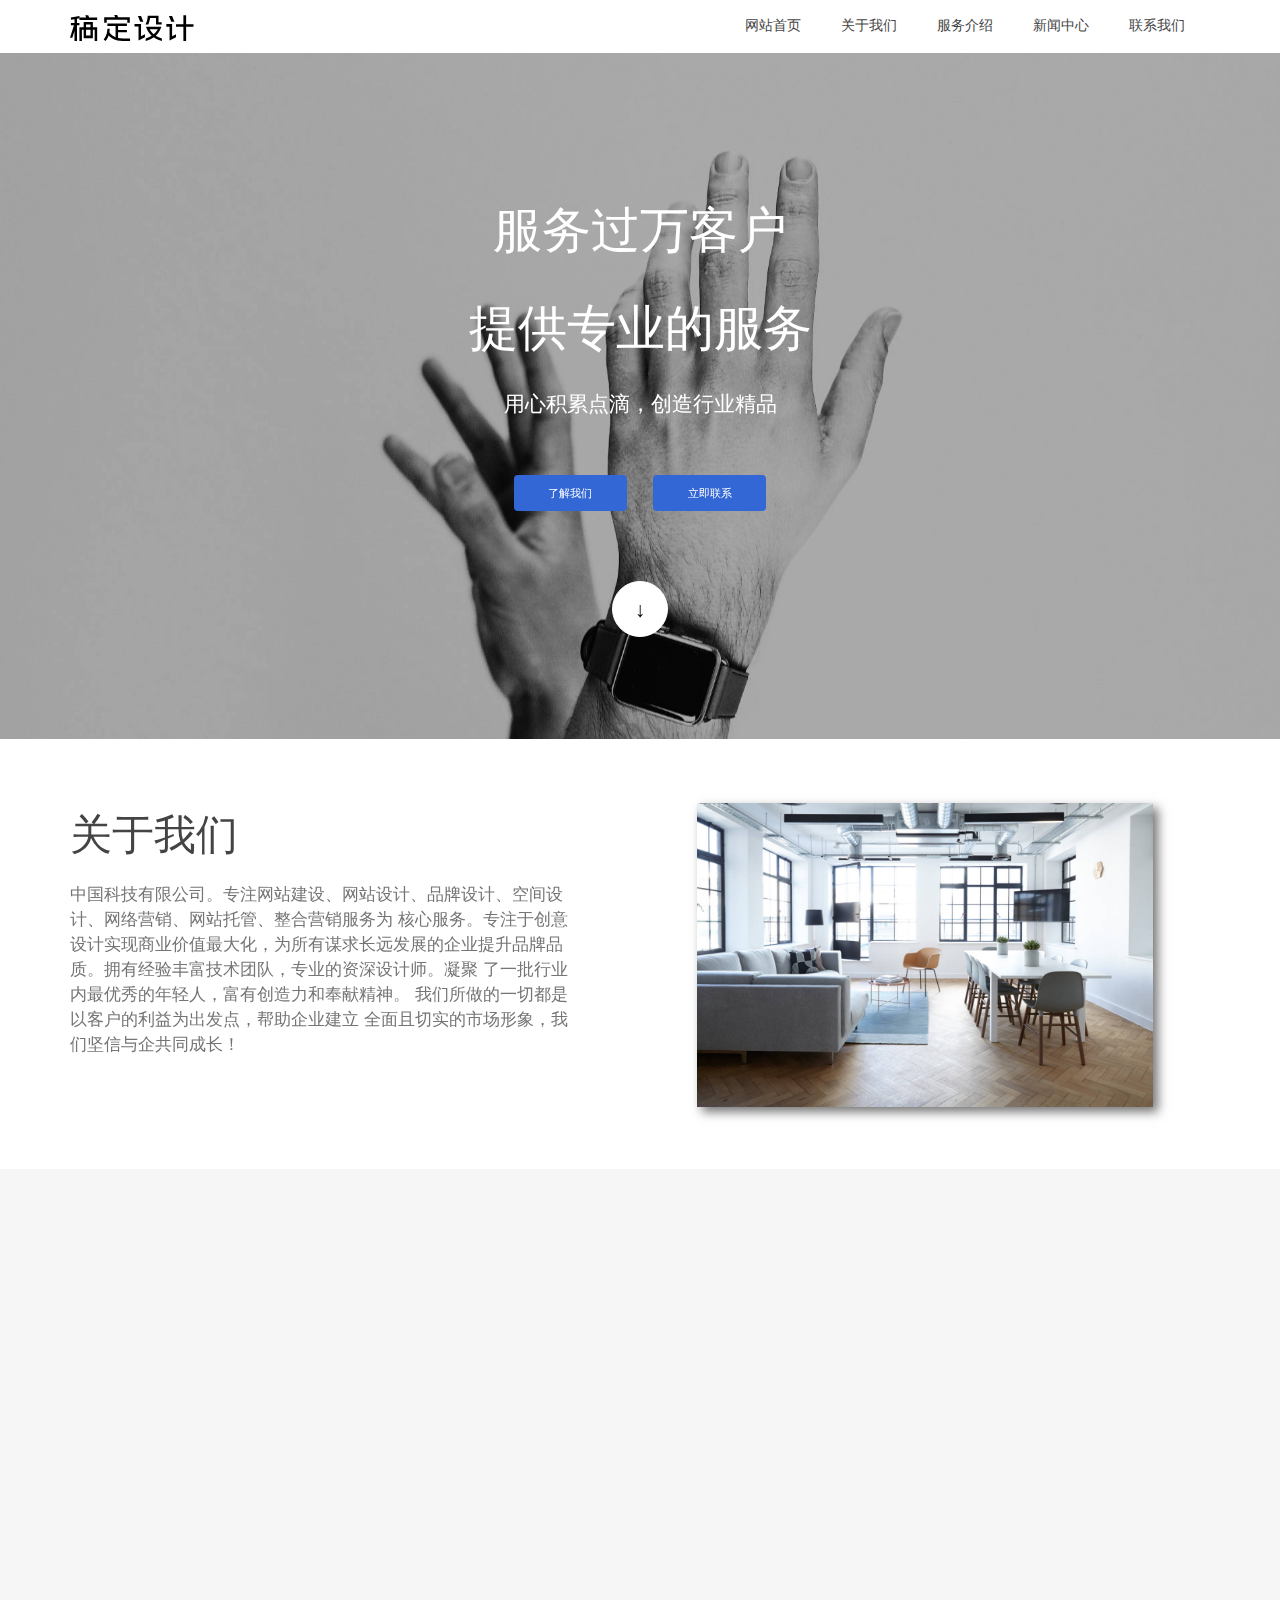
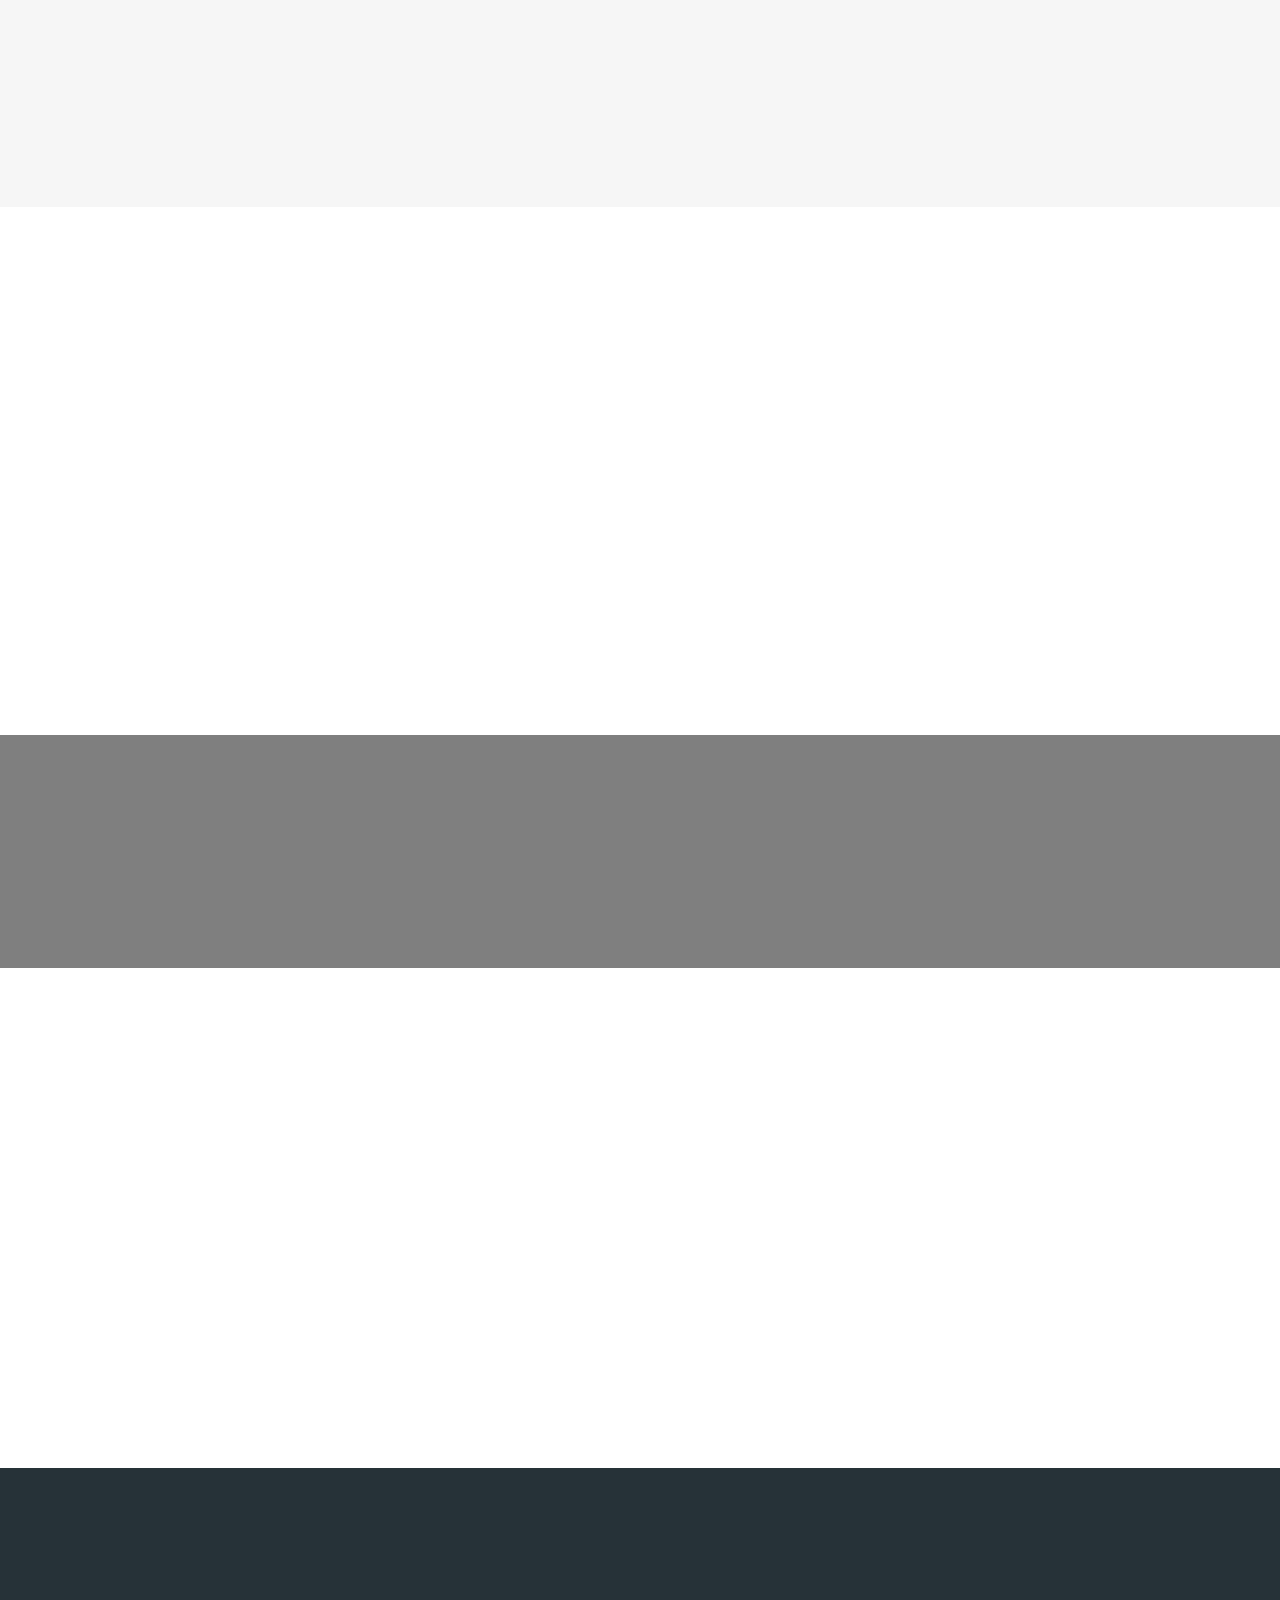
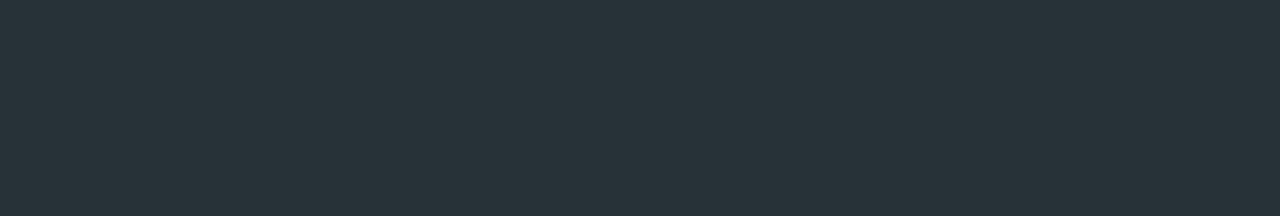
<file: index.html>
<!DOCTYPE html>
<html lang="en">
<head>
  <meta charset="UTF-8">
  <meta http-equiv="X-UA-Compatible" content="IE=edge">
  <meta name="viewport" content="width=device-width, initial-scale=1.0">
  <title>Design</title>
  <!-- 引入bootstrap -->
  <link rel="stylesheet" href="./assets/css/bootstrap.min.css" />

  <!-- 引入animate.css 动画效果 -->
  <link rel="stylesheet" href="./assets/css/animate.min.css" />

  <!-- 重置样式 -->
  <link rel="stylesheet" href="./assets/css/reset.css" />

  <!-- 公共样式 引入的是一个 less文件 -->
  <link rel="stylesheet/less" href="./assets/css/common.less" />

  <!-- 首页样式 -->
  <link rel="stylesheet/less" href="./assets/css/index.less" />
</head>
<body>
  <!-- 头部 -->
  <header class="header navbar navbar-inverse">
    <div class="container">
        <div class="navbar-header">
            <!-- 移动端三条横杠 -->
            <button type="button" class="navbar-toggle collapsed" data-toggle="collapse" data-target="#bs-example-navbar-collapse-1" aria-expanded="false">
                <span class="sr-only">Toggle navigation</span>
                <span class="icon-bar"></span>
                <span class="icon-bar"></span>
                <span class="icon-bar"></span>
            </button>
            <!-- LOGO图片 -->
            <a class="navbar-brand logo wow fadeInUp" href="javascript:void(0)"><img src="./assets/images/logo.svg" alt=""></a>
        </div>

        <div class="collapse navbar-collapse" id="bs-example-navbar-collapse-1">
                <ul class="nav navbar-nav navbar-right">
                    <li><a class="wow fadeInUp" data-wow-delay="0ms" href="index.html">网站首页</a></li>
                    <li><a class="wow fadeInUp" data-wow-delay="100ms" href="about.html">关于我们</a></li>
                    <li><a class="wow fadeInUp" data-wow-delay="200ms" href="services.html">服务介绍</a></li>
                    <li><a class="wow fadeInUp" data-wow-delay="300ms" href="new.html">新闻中心</a></li>
                    <li><a class="wow fadeInUp" data-wow-delay="400ms" href="contact.html">联系我们</a></li>
                </ul>
        </div>
    </div>
  </header>

  <!-- banner -->
    <div class="banner" class="banner" data-parallax="scroll" data-image-src="./assets/images/slider3.jpg">
      <div class="container">
        <!-- title -->
        <div class="title wow bounceIn">
          <h1>服务过万客户 <br> 提供专业的服务</h1>
          <p class="remark wow rubberBand" data-wow-delay="100ms">用心积累点滴，创造行业精品</p>
        </div>
        <!-- btn  -->
        <div class="button">
          <div class="btn wow fadeInUp">了解我们</div>
          <div class="btn wow fadeInUp" data-wow-delay="200ms">立即联系</div>
        </div>

        <div class="more wow fadeInUp" data-wow-delay="300ms">
          <a href="#contact">↓</a>
        </div>
      </div>
    </div>

    <!-- about -->
    <div id="about" class="about">
      <div class="container">
        <!-- 左边盒子 -->
        <div class="box">
          <div class="title wow fadeInUp">
            关于我们
          </div>
          <p class="remark wow fadeInUp" data-wow-delay="200ms">
            中国科技有限公司。专注网站建设、网站设计、品牌设计、空间设计、网络营销、网站托管、整合营销服务为 核心服务。专注于创意设计实现商业价值最大化，为所有谋求长远发展的企业提升品牌品质。拥有经验丰富技术团队，专业的资深设计师。凝聚 了一批行业内最优秀的年轻人，富有创造力和奉献精神。 我们所做的一切都是以客户的利益为出发点，帮助企业建立 全面且切实的市场形象，我们坚信与企共同成长！
          </p>
          <div class="more">
            <a href="about.html" class="remark wow fadeInUp" data-wow-delay="400ms">查看更多 <span>→</span>
            </a>
          </div>
        </div>

        <!-- 右边盒子 -->
        <div class="back wow fadeInUp" data-wow-delay="300ms">
          <img class="img-responsive " src="./assets/images/about.jpg" alt="">
        </div>
      </div>
    </div>

    <!-- services -->
    <div id="services" class="services">
      <div class="container">
        <h3 class="title wow fadeInUp">
          我们的服务
        </h3>
        <div class="list">
      
          <div class="item wow fadeInUp">
            <div class="icon glyphicon glyphicon-tasks"></div>
            <div class="content">
              <h2 class="title">交互原型设计</h2>
              <p class="remark">信息架构、低保真原型、界面布局、快速原型、产品原型</p>
            </div>
          </div>

          <div class="item wow fadeInUp" data-wow-delay="150ms">
            <div class="icon glyphicon glyphicon-user"></div>
            <div class="content">
              <h2 class="title">网站设计与开发</h2>
              <p class="remark">品牌网站设计开发、展示营销网站、电子商务网站、手机网站/响应式网站、前端开发与测试</p>
            </div>
            
          </div>

          <div class="item wow fadeInUp" data-wow-delay="300ms">
            <div class="icon glyphicon glyphicon-lamp"></div>
            <div class="content">
              <h2 class="title">移动产品设计</h2>
              <p class="remark">移动界面设计、iOS/Android界面设计、微信公众平台、html5设计开发、移动网站设计开发</p> 
            </div>
          </div>

          <div class="item wow fadeInUp" data-wow-delay="450ms">
            <div class="icon glyphicon glyphicon-headphones"></div>
            <div class="content">
              <h2 class="title">软件界面设计</h2>
              <p class="remark">Windows软件界面设计、MacOS软件界面设计、车载软件界面、电视界面、其他终端软件界面</p>
            </div>
          </div>

        </div>
      </div>
    </div>

<!-- culture -->
<div id="culture" class="culture">
  <div class="container">
    <!-- 左边盒子 -->
    <div class="back wow fadeInUp" data-wow-delay="100ms">
      <img class="img-responsive" src="./assets/images/ab.jpg" alt="">
    </div>

    <!-- 右边盒子 -->
    <div class="box">
      <h3 class="title wow fadeInUp" >
        企业文化
      </h3>
      <p class="remark wow fadeInUp" data-wow-delay="200ms">
        我们是追求品质与力求不断超越自己的团队，每一位成员也是亲密的伙伴，与公司一起成长与发展。我们尊重每次合作的机会与挑战，不断精进， 力求完美。团队秉承专注、专业的设计服务思维，让客户通过设计发挥产品的最大价值，并发掘无限的可能。热爱设计并坚信设计的力量让我们不断前进
      </p>
      <ul class="list">
        <li class="wow fadeInUp" data-wow-delay="100ms">
          <span>✓</span>&nbsp;
          诚信经营
        </li>
        <li class="wow fadeInUp" data-wow-delay="200ms">
          <span>✓</span>&nbsp;
          为客户创造价值
        </li>
        <li class="wow fadeInUp" data-wow-delay="300ms">
          <span>✓</span>&nbsp;
          细致每一个项目
        </li>
      </ul>
    </div>
  </div>
</div>

<!-- contact -->
<div id="contact" class="contact" data-parallax="scroll" data-image-src="./assets/images/contact.jpg">
<div class="container">
  <div class="text">
    <h3 class="wow fadeInUp">我们为企业提供优质的服务</h3>
    <a href="contact.html" class="wow fadeInUp" data-wow-delay="200ms">立即联系我们 <span>→</span></a>
  </div>
</div>
</div>

<!-- evaluate -->
<div class="evaluate">
  <div class="contain">
    <h3 class="title wow fadeInUp">客户评价</h3>
    <div class="list">

      <div class="item wow fadeInUp" data-wow-delay="100ms">
        <!-- 图片 -->
        <div class="way">
          <img class="img-responsive" src="./assets/images/user.jpg" alt="">
        </div> 
        <!-- 内容 -->
        <div class="content">
          <div class="username">张三</div>
          <div class="nickname">某公司经理</div>
          <p class="remark">态度超棒的客服，工作细致的技术，CN科技公司非常好</p>
        </div>
      </div>

      <div class="item wow fadeInUp" data-wow-delay="250ms">
        <!-- 图片 -->
        <div class="way">
          <img class="img-responsive" src="./assets/images/user.jpg" alt="">
        </div> 
        <!-- 内容 -->
        <div class="content">
          <div class="username">张三</div>
          <div class="nickname">某公司经理</div>
          <p class="remark">态度超棒的客服，工作细致的技术，CN科技公司非常好</p>
        </div>
      </div>

      <div class="item wow fadeInUp" data-wow-delay="400ms">
        <!-- 图片 -->
        <div class="way">
          <img class="img-responsive" src="./assets/images/user.jpg" alt="">
        </div> 
        <!-- 内容 -->
        <div class="content">
          <div class="username">张三</div>
          <div class="nickname">某公司经理</div>
          <p class="remark">态度超棒的客服，工作细致的技术，CN科技公司非常好</p>
        </div>
      </div>

      <div class="item wow fadeInUp" data-wow-delay="550ms">
        <!-- 图片 -->
        <div class="way">
          <img class="img-responsive" src="./assets/images/user.jpg" alt="">
        </div> 
        <!-- 内容 -->
        <div class="content">
          <div class="username">张三</div>
          <div class="nickname">某公司经理</div>
          <p class="remark">态度超棒的客服，工作细致的技术，CN科技公司非常好</p>
        </div>
      </div>

  </div>
  <!-- 点 -->
  <div class="more wow fadeInUp" data-wow-delay="500ms">
    <label></label>
    <label></label>
    <label></label>
  </div>
</div>
</div>
<!-- footer -->
<footer class="footer">
  <div class="container">
    <div class="bottom">
      <div class="address wow fadeInUp">
        <h4>稿定设计</h4>
        <p class="remark">
          团队有多年丰富的设计经验，了解最新网站体验及交互原则，专注于创意设计实现商业价值最大化
        </p>
      </div>
      <div class="address wow fadeInUp" data-wow-delay="150ms">
        <h4>联系我们</h4>
        <p>
          地址：xx省xx创意产业园<br>

          服务热线：xxx <br>

          邮箱：xxx
        </p>
      </div>
      <div class="address wow fadeInUp" data-wow-delay="300ms">
         <h4>网站链接</h4>
         <ul class="info">
          <li><a href="">网站首页</a></li>
          <li><a href="">关于我们</a></li>
          <li><a href="">服务介绍</a></li>
          <li><a href="">新闻中心</a></li>
          <li><a href="">联系我们</a></li>
         </ul>
      </div>
      <div class="address wow fadeInUp" data-wow-delay="500ms">
        <h4>邮件订阅</h4>
        <p>订阅我们的邮件，<br> 及时发现新服务和优惠</p>
        <div class="input-group">
          <input type="text" class="form-control" placeholder="Your email ID">
          <span class="input-group-btn">
              <button class="btn btn-default" type="button" >发送</button>
          </span>
      </div>
      </div>
    </div>
    
  </div>
  <div class="bottom-text wow rubberBand">
      <p>Copyright © 2020.Company name All rights reserved.</p>
    </div>
</footer>
</body>
</html>
<!-- 引入jquery -->
<script src="./assets/js/jquery.min.js"></script>

<!-- 引入bootstrap js  -->
<script src="./assets/js/bootstrap.min.js"></script>

<!-- 引入less -->
<script src="./assets/js/less.min.js"></script>

<!-- 引入懒加载插件 -->
<script src="./assets/js/wow.min.js"></script>

<!-- 滚动视觉差插 -->
<script src="./assets/js/parallax.min.js"></script>

<!-- 制作懒加载效果 -->
<script>
  // 实例化懒加载动画效果
  new WOW().init();
</script>
</file>
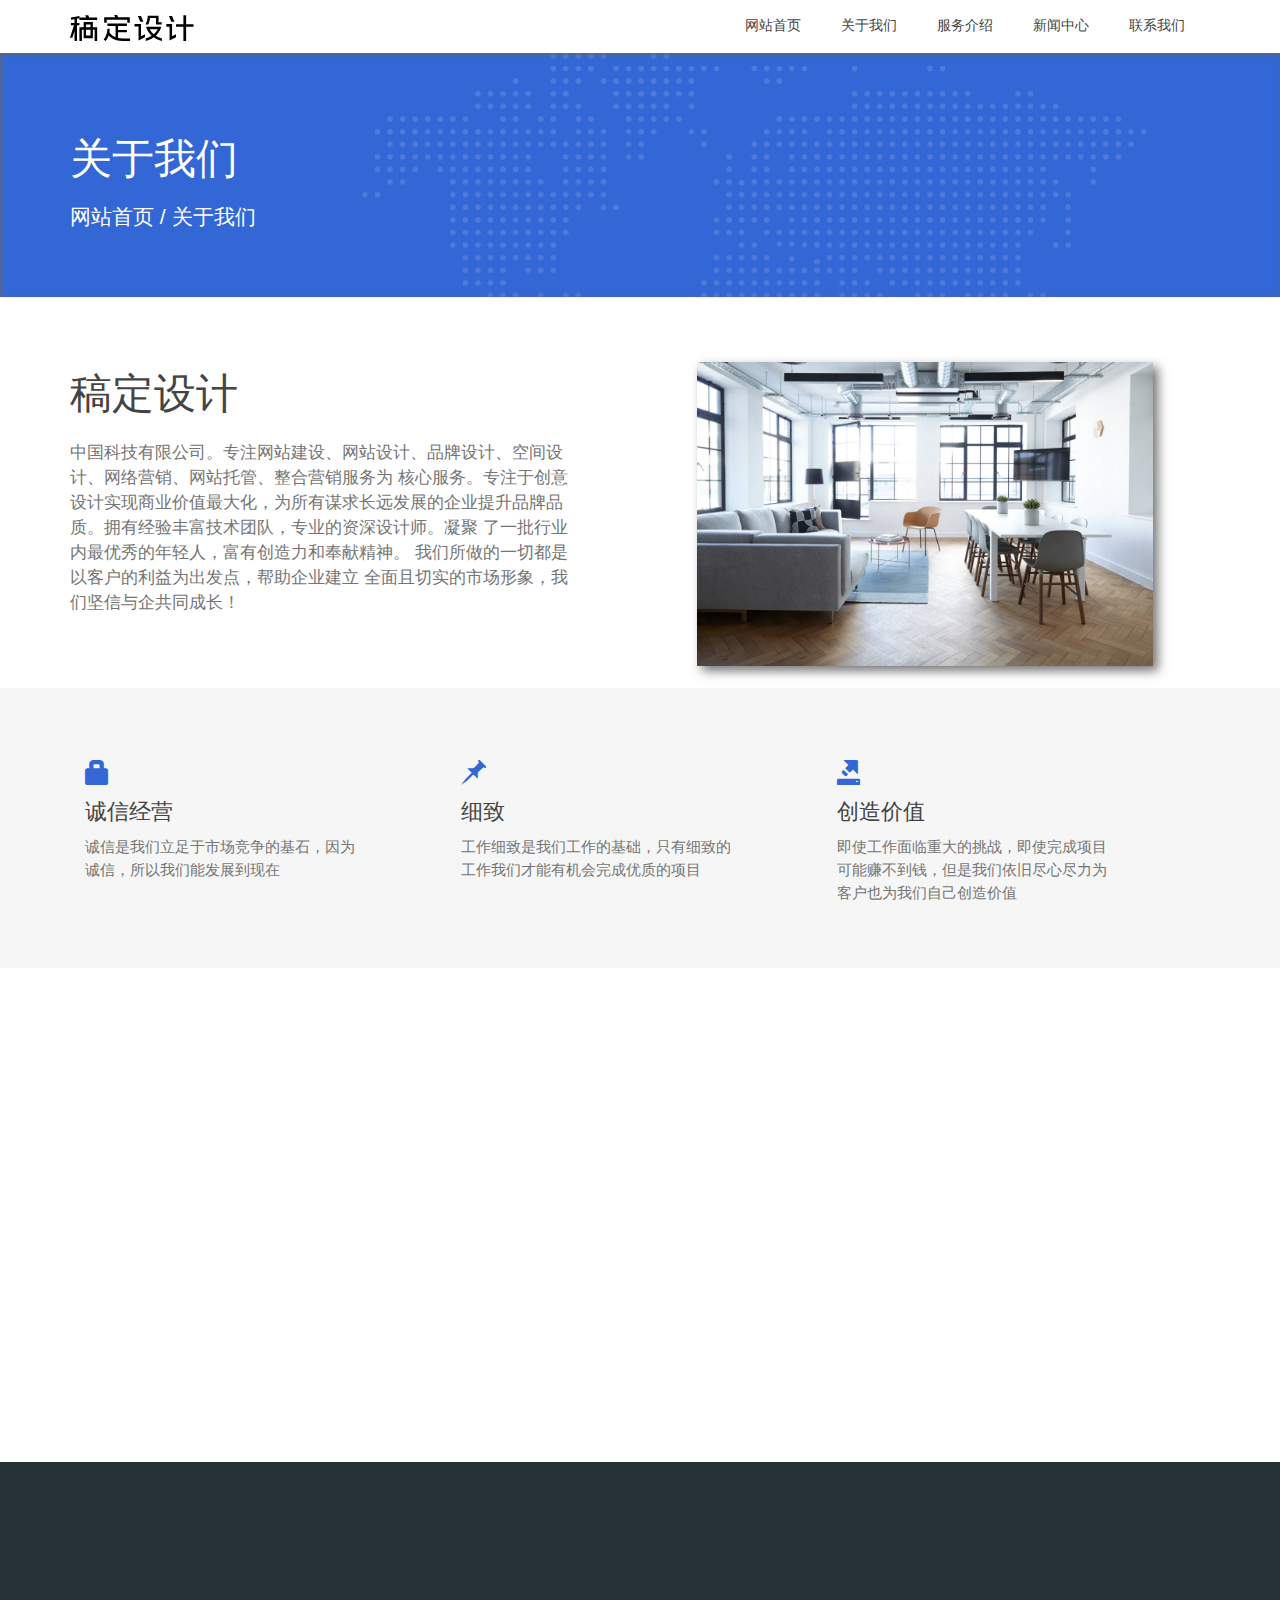
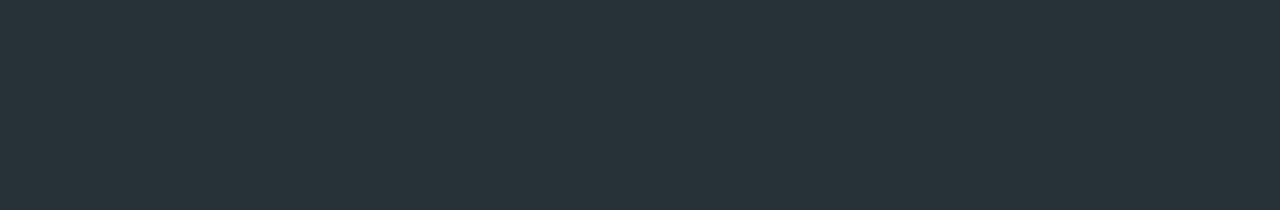
<file: about.html>
<!DOCTYPE html>
<html lang="en">
<head>
  <meta charset="UTF-8">
  <meta http-equiv="X-UA-Compatible" content="IE=edge">
  <meta name="viewport" content="width=device-width, initial-scale=1.0">
  <title>关于我们</title>
  <!-- 引入bootstrap -->
  <link rel="stylesheet" href="./assets/css/bootstrap.min.css" />

  <!-- 引入animate.css 动画效果 -->
  <link rel="stylesheet" href="./assets/css/animate.min.css" />

  <!-- 重置样式 -->
  <link rel="stylesheet" href="./assets/css/reset.css" />

  <!-- 公共样式 引入的是一个 less文件 -->
  <link rel="stylesheet/less" href="./assets/css/common.less" />

  <!-- 首页样式 -->
  <link rel="stylesheet/less" href="./assets/css/index.less" />
</head>
<body>
  <!-- 头部 -->
  <header class="header navbar navbar-inverse">
    <div class="container">
        <div class="navbar-header">
            <!-- 移动端三条横杠 -->
            <button type="button" class="navbar-toggle collapsed" data-toggle="collapse" data-target="#bs-example-navbar-collapse-1" aria-expanded="false">
                <span class="sr-only">Toggle navigation</span>
                <span class="icon-bar"></span>
                <span class="icon-bar"></span>
                <span class="icon-bar"></span>
            </button>
            <!-- LOGO图片 -->
            <a class="navbar-brand logo wow fadeInUp" href="javascript:void(0)"><img src="./assets/images/logo.svg" alt=""></a>
        </div>

        <div class="collapse navbar-collapse" id="bs-example-navbar-collapse-1">
                <ul class="nav navbar-nav navbar-right">
                    <li><a class="wow fadeInUp" data-wow-delay="0ms" href="index.html">网站首页</a></li>
                    <li><a class="wow fadeInUp" data-wow-delay="100ms" href="about.html">关于我们</a></li>
                    <li><a class="wow fadeInUp" data-wow-delay="200ms" href="services.html">服务介绍</a></li>
                    <li><a class="wow fadeInUp" data-wow-delay="300ms" href="new.html">新闻中心</a></li>
                    <li><a class="wow fadeInUp" data-wow-delay="400ms" href="contact.html">联系我们</a></li>
                </ul>
        </div>
    </div>
  </header>

<!-- page-header -->
<div class="page-header">
    <div class="container">
        <div class="text wow fadeInUp">
            <h1 class="title ">关于我们</h1>
            <a href="index.html">网站首页</a><span>&nbsp;/&nbsp;关于我们</span>
        </div>
    </div>
</div>

<!-- about -->
<div id="about" class="about">
    <div class="container">
      <!-- 左边盒子 -->
      <div class="box">
        <div class="title wow fadeInUp">
          稿定设计
        </div>
        <p class="remark wow fadeInUp" data-wow-delay="200ms">
          中国科技有限公司。专注网站建设、网站设计、品牌设计、空间设计、网络营销、网站托管、整合营销服务为 核心服务。专注于创意设计实现商业价值最大化，为所有谋求长远发展的企业提升品牌品质。拥有经验丰富技术团队，专业的资深设计师。凝聚 了一批行业内最优秀的年轻人，富有创造力和奉献精神。 我们所做的一切都是以客户的利益为出发点，帮助企业建立 全面且切实的市场形象，我们坚信与企共同成长！
        </p>
      </div>

      <!-- 右边盒子 -->
      <div class="back wow fadeInUp" data-wow-delay="300ms">
        <img class="img-responsive" src="./assets/images/about.jpg" alt="">
      </div>
    </div>
  </div>

<!-- ourservices -->
<div id="ourservices" class="ourservices">
    <div class="container">
      <div class="list">
    
        <div class="item wow fadeInUp"data-wow-delay="100ms">
          <div class="icon glyphicon glyphicon-lock"></div>
          <div class="content">
            <h2 class="title">诚信经营</h2>
            <p class="remark">诚信是我们立足于市场竞争的基石，因为诚信，所以我们能发展到现在</p>
          </div>
        </div>

        <div class="item wow fadeInUp" data-wow-delay="200ms">
          <div class="icon 
          glyphicon glyphicon-pushpin"></div>
          <div class="content">
            <h2 class="title">细致</h2>
            <p class="remark">工作细致是我们工作的基础，只有细致的工作我们才能有机会完成优质的项目</p>
          </div>
          
        </div>

        <div class="item wow fadeInUp" data-wow-delay="300ms">
          <div class="icon 
          glyphicon glyphicon-export"></div>
          <div class="content">
            <h2 class="title">创造价值</h2>
            <p class="remark">即使工作面临重大的挑战，即使完成项目可能赚不到钱，但是我们依旧尽心尽力为客户也为我们自己创造价值</p> 
          </div>
        </div>
        <div class="more">
        
          </div>
      </div>
    </div>
  </div>

<!-- team   -->
<div class="team">
    <div class="contain">
      <h3 class="title wow fadeInUp">精英团队</h3>
      <div class="list">
  
        <div class="item wow fadeInUp" data-wow-delay="100ms">
          <!-- 图片 -->
          <div class="way">
            <img class="img-responsive" src="./assets/images/staff1.jpg" alt="">
          </div> 
          <!-- 内容 -->
          <div class="content">
            <div class="username">张三</div>
            <div class="nickname">CEO</div>
          </div>
        </div>
  
        <div class="item wow fadeInUp" data-wow-delay="250ms">
          <!-- 图片 -->
          <div class="way">
            <img class="img-responsive" src="./assets/images/staff2.jpg" alt="">
          </div> 
          <!-- 内容 -->
          <div class="content">
            <div class="username">张三</div>
            <div class="nickname">CTO</div>
          </div>
        </div>
  
        <div class="item wow fadeInUp" data-wow-delay="400ms">
          <!-- 图片 -->
          <div class="way">
            <img class="img-responsive" src="./assets/images/staff3.jpg" alt="">
          </div> 
          <!-- 内容 -->
          <div class="content">
            <div class="username">张三</div>
            <div class="nickname">网页设计师</div>
          </div>
        </div>
  
        <div class="item wow fadeInUp" data-wow-delay="550ms">
          <!-- 图片 -->
          <div class="way">
            <img class="img-responsive" src="./assets/images/staff4.jpg" alt="">
          </div> 
          <!-- 内容 -->
          <div class="content">
            <div class="username">张三</div>
            <div class="nickname">业务经理</div>
          </div>
        </div>
  
    </div>

<!-- footer -->
<footer class="footer">
  <div class="container">
    <div class="bottom">
      <div class="address wow fadeInUp">
        <h4>稿定设计</h4>
        <p class="remark">
          团队有多年丰富的设计经验，了解最新网站体验及交互原则，专注于创意设计实现商业价值最大化
        </p>
      </div>
      <div class="address wow fadeInUp" data-wow-delay="150ms">
        <h4>联系我们</h4>
        <p>
          地址：xx省xx创意产业园<br>

          服务热线：xxx <br>

          邮箱：xxx
        </p>
      </div>
      <div class="address wow fadeInUp" data-wow-delay="300ms">
         <h4>网站链接</h4>
         <ul class="info">
          <li><a href="">网站首页</a></li>
          <li><a href="">关于我们</a></li>
          <li><a href="">服务介绍</a></li>
          <li><a href="">新闻中心</a></li>
          <li><a href="">联系我们</a></li>
         </ul>
      </div>
      <div class="address wow fadeInUp" data-wow-delay="500ms">
        <h4>邮件订阅</h4>
        <p>订阅我们的邮件，<br> 及时发现新服务和优惠</p>
        <div class="input-group">
          <input type="text" class="form-control" placeholder="Your email ID">
          <span class="input-group-btn">
              <button class="btn btn-default" type="button" >发送</button>
          </span>
      </div>
      </div>
    </div>
    
  </div>
  <div class="bottom-text wow rubberBand">
      <p>Copyright © 2020.Company name All rights reserved.</p>
    </div>
</footer>
</body>
</html>
<!-- 引入jquery --> 
<script src="./assets/js/jquery.min.js"></script>

<!-- 引入bootstrap js  -->
<script src="./assets/js/bootstrap.min.js"></script>

<!-- 引入less -->
<script src="./assets/js/less.min.js"></script>

<!-- 引入懒加载插件 -->
<script src="./assets/js/wow.min.js"></script>

<!-- 滚动视觉差插 -->
<script src="./assets/js/parallax.min.js"></script>

<!-- 制作懒加载效果 -->
<script>
  // 实例化懒加载动画效果
  new WOW().init();
</script>
</file>
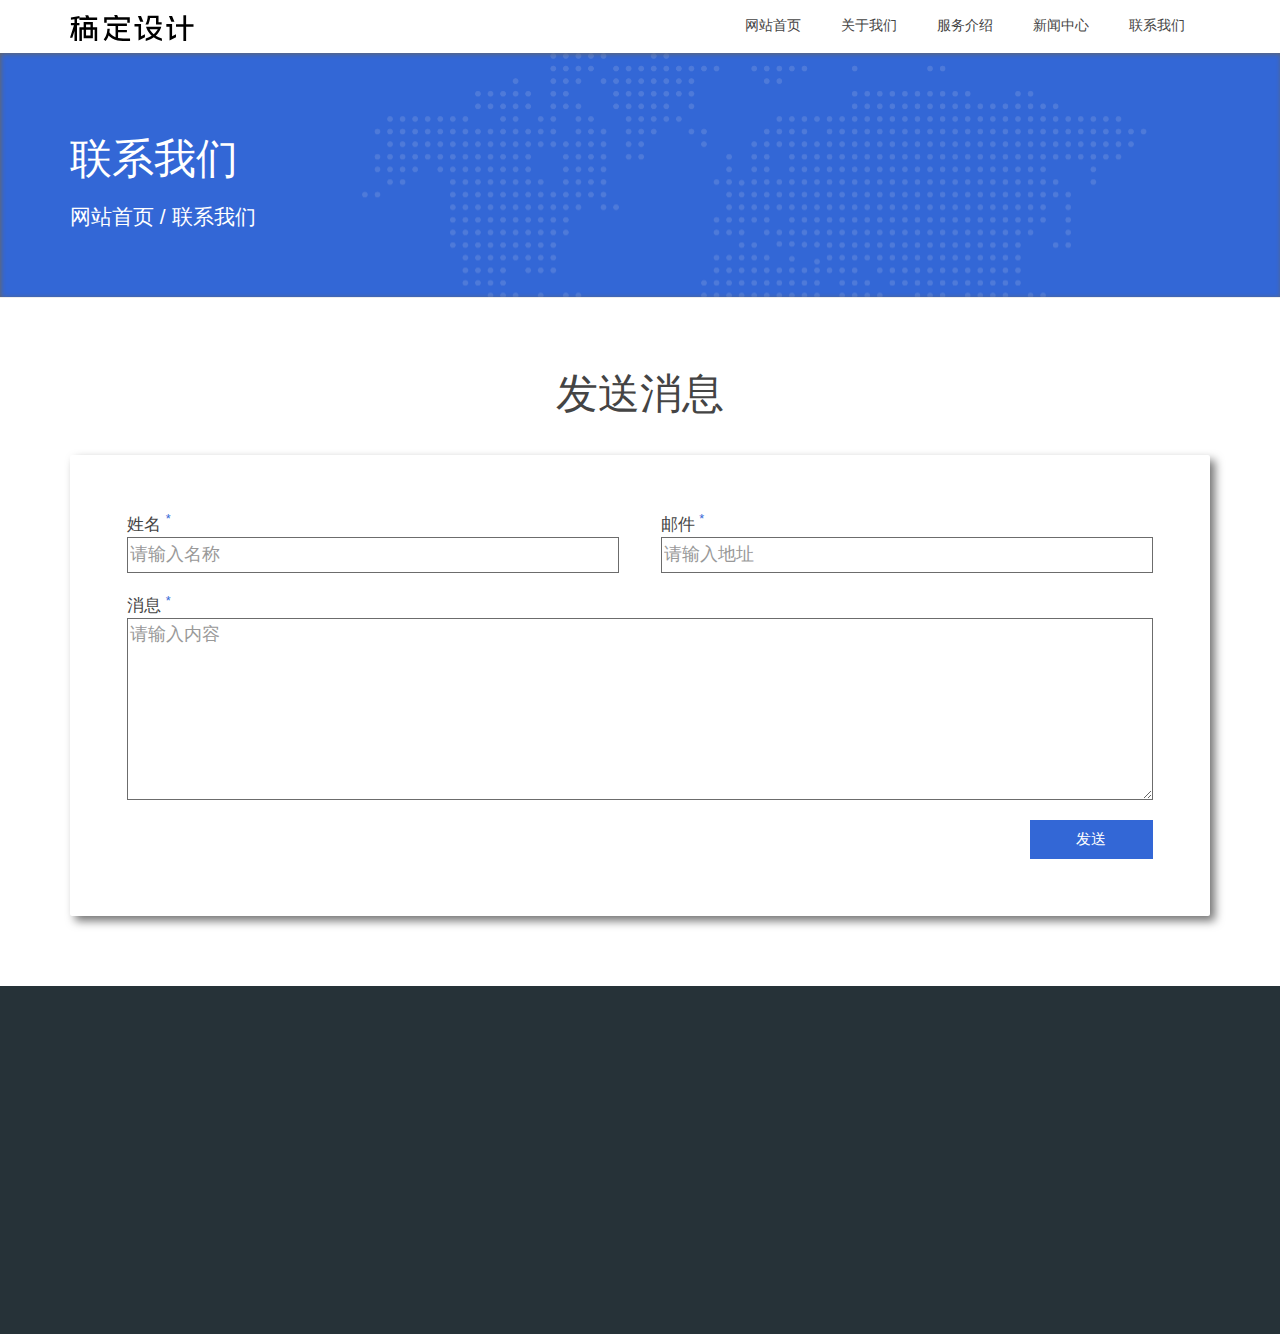
<file: contact.html>
<!DOCTYPE html>
<html lang="en">
<head>
  <meta charset="UTF-8">
  <meta http-equiv="X-UA-Compatible" content="IE=edge">
  <meta name="viewport" content="width=device-width, initial-scale=1.0">
  <title>联系我们</title>
  <!-- 引入bootstrap -->
  <link rel="stylesheet" href="./assets/css/bootstrap.min.css" />

  <!-- 引入animate.css 动画效果 -->
  <link rel="stylesheet" href="./assets/css/animate.min.css" />

  <!-- 重置样式 -->
  <link rel="stylesheet" href="./assets/css/reset.css" />

  <!-- 公共样式 引入的是一个 less文件 -->
  <link rel="stylesheet/less" href="./assets/css/common.less" />

  <!-- 首页样式 -->
  <link rel="stylesheet/less" href="./assets/css/index.less" />


</head>
<body>
  <!-- 头部 -->
  <header class="header navbar navbar-inverse">
    <div class="container">
        <div class="navbar-header">
            <!-- 移动端三条横杠 -->
            <button type="button" class="navbar-toggle collapsed" data-toggle="collapse" data-target="#bs-example-navbar-collapse-1" aria-expanded="false">
                <span class="sr-only">Toggle navigation</span>
                <span class="icon-bar"></span>
                <span class="icon-bar"></span>
                <span class="icon-bar"></span>
            </button>
            <!-- LOGO图片 -->
            <a class="navbar-brand logo wow fadeInUp" href="javascript:void(0)"><img src="./assets/images/logo.svg" alt=""></a>
        </div>

        <div class="collapse navbar-collapse" id="bs-example-navbar-collapse-1">
                <ul class="nav navbar-nav navbar-right">
                    <li><a class="wow fadeInUp" data-wow-delay="0ms" href="index.html">网站首页</a></li>
                    <li><a class="wow fadeInUp" data-wow-delay="100ms" href="about.html">关于我们</a></li>
                    <li><a class="wow fadeInUp" data-wow-delay="200ms" href="services.html">服务介绍</a></li>
                    <li><a class="wow fadeInUp" data-wow-delay="300ms" href="new.html">新闻中心</a></li>
                    <li><a class="wow fadeInUp" data-wow-delay="400ms" href="contact.html">联系我们</a></li>
                </ul>
        </div>
    </div>
  </header>

<!-- page-header -->
<div class="page-header">
    <div class="container">
        <div class="text">
            <h1 class="title">联系我们</h1>
            <a href="index.html">网站首页</a><span>&nbsp;/&nbsp;联系我们</span>
        </div>
    </div>
</div>

<!-- contactwe -->
<!-- <div class="contactwe">
  <div class="container">
    <div class="text"> <h2>发送消息</h2> </div>
    <div class="box">
      <div class="form">

        <div class="lefttop">
          <div class="name">
            <span>姓名 </span>
            <sup>*</sup>
          </div>
          <input type="text" name="username" placeholder="Your Name" required />
        </div>

        <div class="leftcenter">
          <div class="email">
            <span>邮件</span>
            <sup>*</sup>
          </div>
          <input type="text" name="username" placeholder="Your    Email" required />
        </div>

        <div class="leftbottom">
          <div class="email">
            <span>消息</span>
            <sup>*</sup>
          </div>
          <input type="text" name="username" placeholder="Your Message" required />
        </div>

        <div class="button">
          <div class="btn wow fadeInUp">发送消息</div>
        </div>
      </div>
      <div class="right">
        <div class="item">
          <h3>公司地址</h3>
          <p>xx省xx创意产业园</p>
        </div>
        <div class="item">
          <h3>全国服务热线</h3>
          <p>xxxx</p>
        </div>
        <div class="item">
          <h3>发送邮件</h3>
          <p>xxxx@163.com</p>
        </div>
        <div class="item">
          <h3>赶快和我们有个项目合作吧</h3>
          <p>诚实、质量 <br> 高效、便捷</p>
        </div>
      </div>
    </div>
  </div>
</div> -->

<div id="contactwe" class="contactwe">
  <div class="container">
    <!-- 标题 -->
    <div class="title wow fadeInUp">
      发送消息
    </div>

    <!-- 表单 -->
    <div class="form">
      <!-- 第一行 -->
      <div class="top">
        <div class="left wow fadeInUp" data-wow-delay="300ms">
          <div class="name">
            <span>姓名</span>
            <sup>*</sup>
          </div>

          <input type="text" name="username" placeholder="请输入名称" required />
        </div>

        <div class="right wow fadeInUp" data-wow-delay="500ms">
          <div class="name">
            <span>邮件</span>
            <sup>*</sup>
          </div>
          
          <input type="text" name="address" placeholder="请输入地址" required />
        </div>
      </div>

      <!-- 第二行 -->
      <div class="message wow fadeInUp" data-wow-delay="700ms">
        <div class="name">
          <span>消息</span>
          <sup>*</sup>
        </div>
        <textarea name="content" placeholder="请输入内容"></textarea>
      </div>

      <!-- 第三行 -->
      <div class="bottom wow fadeInUp" data-wow-delay="800ms">
        <button class="send">发送</button>
      </div>
    </div>
  </div>
</div>

<!-- footer -->
<footer class="footer">
  <div class="container">
    <div class="bottom">
      <div class="address wow fadeInUp">
        <h4>稿定设计</h4>
        <p class="remark">
          团队有多年丰富的设计经验，了解最新网站体验及交互原则，专注于创意设计实现商业价值最大化
        </p>
      </div>
      <div class="address wow fadeInUp" data-wow-delay="150ms">
        <h4>联系我们</h4>
        <p>
          地址：xx省xx创意产业园<br>

          服务热线：xxx <br>

          邮箱：xxx
        </p>
      </div>
      <div class="address wow fadeInUp" data-wow-delay="300ms">
         <h4>网站链接</h4>
         <ul class="info">
          <li><a href="">网站首页</a></li>
          <li><a href="">关于我们</a></li>
          <li><a href="">服务介绍</a></li>
          <li><a href="">新闻中心</a></li>
          <li><a href="">联系我们</a></li>
         </ul>
      </div>
      <div class="address wow fadeInUp" data-wow-delay="500ms">
        <h4>邮件订阅</h4>
        <p>订阅我们的邮件，<br> 及时发现新服务和优惠</p>
        <div class="input-group">
          <input type="text" class="form-control" placeholder="Your email ID">
          <span class="input-group-btn">
              <button class="btn btn-default" type="button" >发送</button>
          </span>
      </div>
      </div>
    </div>
    
  </div>
  <div class="bottom-text wow rubberBand">
      <p>Copyright © 2020.Company name All rights reserved.</p>
    </div>
</footer>
</body>
</html>
<!-- 引入jquery --> 
<script src="./assets/js/jquery.min.js"></script>

<!-- 引入bootstrap js  -->
<script src="./assets/js/bootstrap.min.js"></script>

<!-- 引入less -->
<script src="./assets/js/less.min.js"></script>

<!-- 引入懒加载插件 -->
<script src="./assets/js/wow.min.js"></script>

<!-- 滚动视觉差插 -->
<script src="./assets/js/parallax.min.js"></script>

<!-- 制作懒加载效果 -->
<script>
  // 实例化懒加载动画效果
  new WOW().init();
</script>
</file>
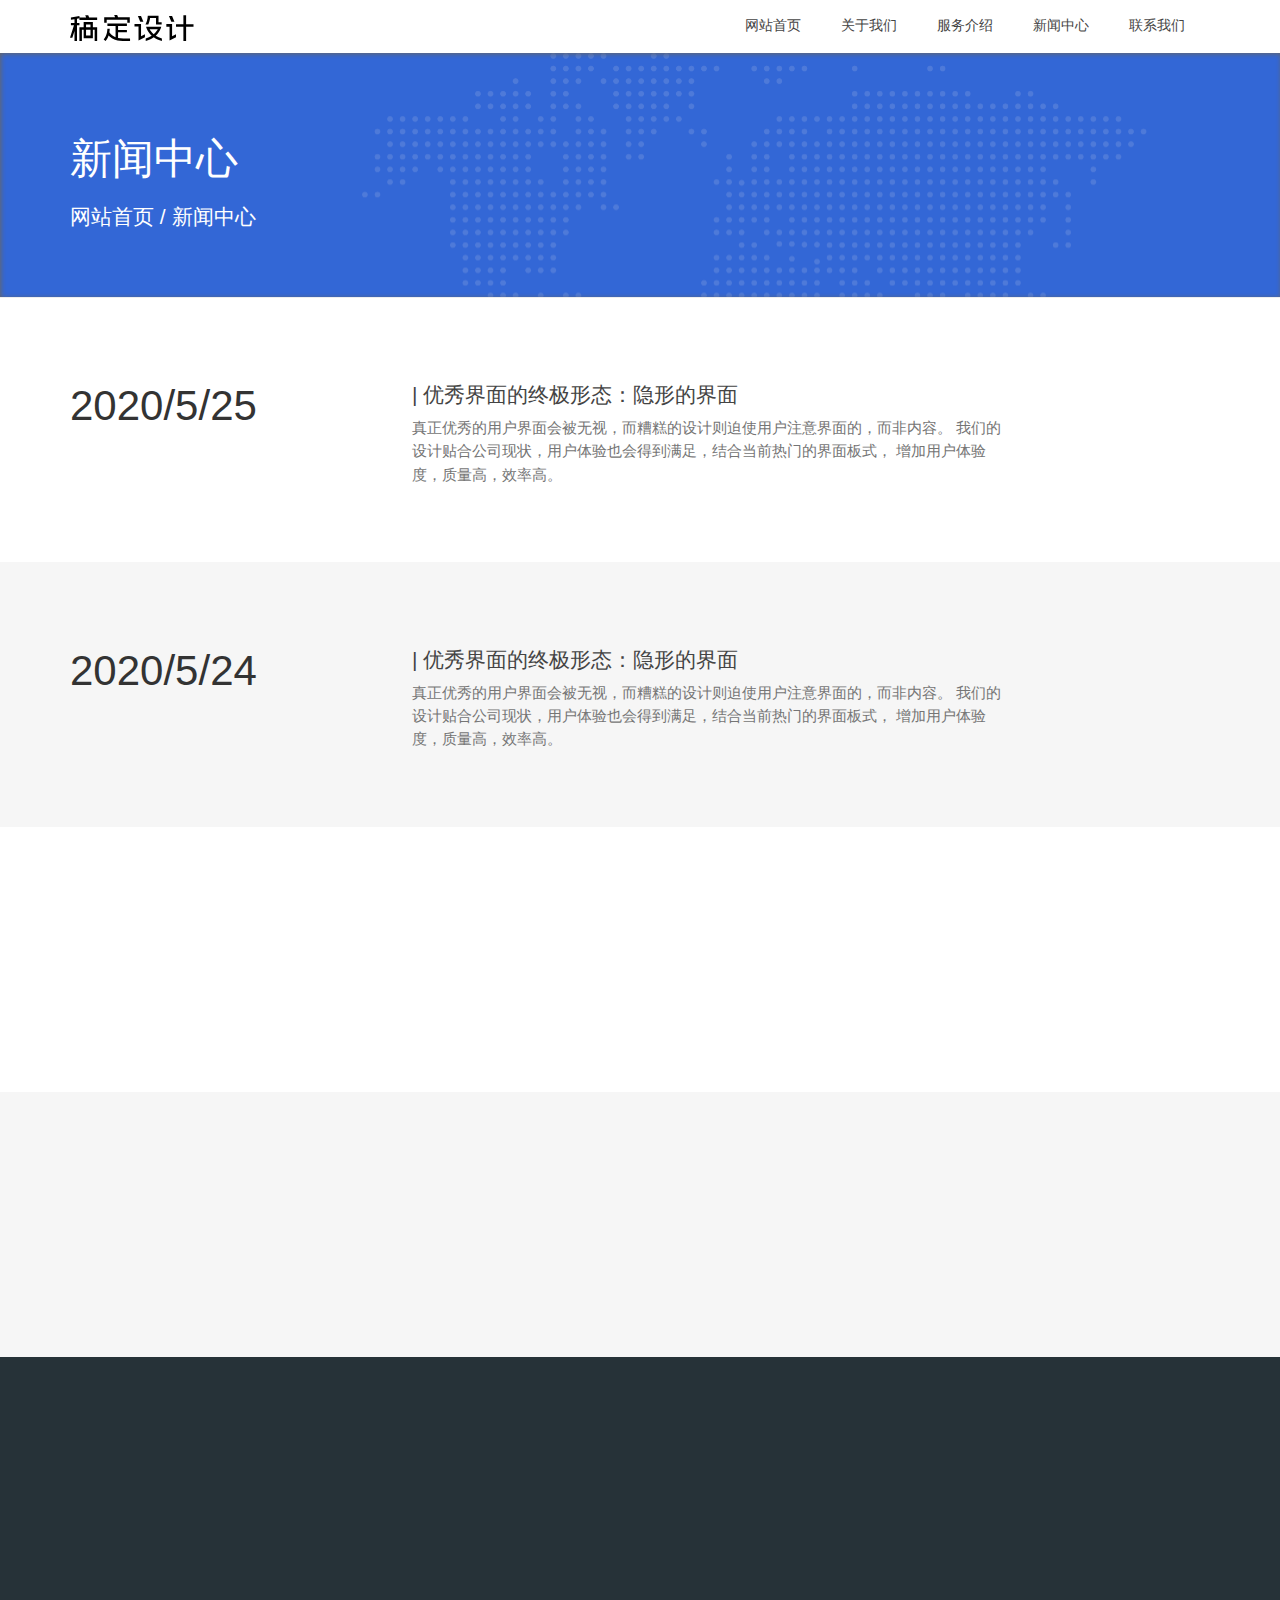
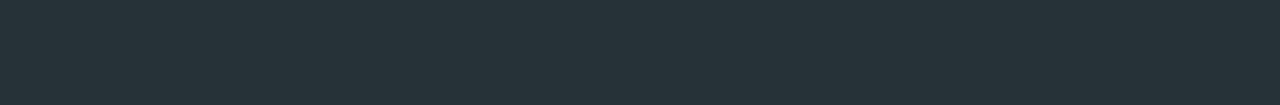
<file: new.html>
<!DOCTYPE html>
<html lang="en">
<head>
  <meta charset="UTF-8">
  <meta http-equiv="X-UA-Compatible" content="IE=edge">
  <meta name="viewport" content="width=device-width, initial-scale=1.0">
  <title>新闻中心</title>
  <!-- 引入bootstrap -->
  <link rel="stylesheet" href="./assets/css/bootstrap.min.css" />

  <!-- 引入animate.css 动画效果 -->
  <link rel="stylesheet" href="./assets/css/animate.min.css" />

  <!-- 重置样式 -->
  <link rel="stylesheet" href="./assets/css/reset.css" />

  <!-- 公共样式 引入的是一个 less文件 -->
  <link rel="stylesheet/less" href="./assets/css/common.less" />

  <!-- 首页样式 -->
  <link rel="stylesheet/less" href="./assets/css/index.less" />
</head>
<body>
  <!-- 头部 -->
  <header class="header navbar navbar-inverse">
    <div class="container">
        <div class="navbar-header">
            <!-- 移动端三条横杠 -->
            <button type="button" class="navbar-toggle collapsed" data-toggle="collapse" data-target="#bs-example-navbar-collapse-1" aria-expanded="false">
                <span class="sr-only">Toggle navigation</span>
                <span class="icon-bar"></span>
                <span class="icon-bar"></span>
                <span class="icon-bar"></span>
            </button>
            <!-- LOGO图片 -->
            <a class="navbar-brand logo wow fadeInUp" href="javascript:void(0)"><img src="./assets/images/logo.svg" alt=""></a>
        </div>

        <div class="collapse navbar-collapse" id="bs-example-navbar-collapse-1">
                <ul class="nav navbar-nav navbar-right">
                    <li><a class="wow fadeInUp" data-wow-delay="0ms" href="index.html">网站首页</a></li>
                    <li><a class="wow fadeInUp" data-wow-delay="100ms" href="about.html">关于我们</a></li>
                    <li><a class="wow fadeInUp" data-wow-delay="200ms" href="services.html">服务介绍</a></li>
                    <li><a class="wow fadeInUp" data-wow-delay="300ms" href="new.html">新闻中心</a></li>
                    <li><a class="wow fadeInUp" data-wow-delay="400ms" href="contact.html">联系我们</a></li>
                </ul>
        </div>
    </div>
  </header>

<!-- page-header -->
<div class="page-header">
    <div class="container">
        <div class="text wow fadeInUp">
            <h1 class="title">新闻中心</h1>
            <a href="index.html">网站首页</a><span>&nbsp;/&nbsp;新闻中心</span>
        </div>
    </div>
</div>

<!-- design -->
<div class="design">
    <div class="container">
        <div class="left wow fadeInUp">2020/5/25</div>
        <div class="right">
            <h2 class="title wow fadeInUp" data-wow-delay="100ms">| 优秀界面的终极形态：隐形的界面</h2>
            <p class="remark wow fadeInUp" data-wow-delay="200ms">真正优秀的用户界面会被无视，而糟糕的设计则迫使用户注意界面的，而非内容。 我们的设计贴合公司现状，用户体验也会得到满足，结合当前热门的界面板式， 增加用户体验度，质量高，效率高。</p>
        </div>
    </div>
</div>

<div class="designtwo">
    <div class="container">
        <div class="left wow fadeInUp">2020/5/24</div>
        <div class="right">
            <h2 class="title wow fadeInUp" data-wow-delay="100ms">| 优秀界面的终极形态：隐形的界面</h2>
            <p class="remark wow fadeInUp" data-wow-delay="200ms">真正优秀的用户界面会被无视，而糟糕的设计则迫使用户注意界面的，而非内容。 我们的设计贴合公司现状，用户体验也会得到满足，结合当前热门的界面板式， 增加用户体验度，质量高，效率高。</p>
        </div>
    </div>
</div>

<div class="design">
    <div class="container">
        <div class="left wow fadeInUp">2020/5/23</div>
        <div class="right">
            <h2 class="title wow fadeInUp" data-wow-delay="100ms">| 优秀界面的终极形态：隐形的界面</h2>
            <p class="remark wow fadeInUp" data-wow-delay="200ms">真正优秀的用户界面会被无视，而糟糕的设计则迫使用户注意界面的，而非内容。 我们的设计贴合公司现状，用户体验也会得到满足，结合当前热门的界面板式， 增加用户体验度，质量高，效率高。</p>
        </div>
    </div>
</div>

<div class="designtwo">
    <div class="container">
        <div class="left wow fadeInUp">2020/5/22</div>
        <div class="right">
            <h2 class="title wow fadeInUp" data-wow-delay="100ms">| 优秀界面的终极形态：隐形的界面</h2>
            <p class="remark wow fadeInUp" data-wow-delay="200ms">真正优秀的用户界面会被无视，而糟糕的设计则迫使用户注意界面的，而非内容。 我们的设计贴合公司现状，用户体验也会得到满足，结合当前热门的界面板式， 增加用户体验度，质量高，效率高。</p>
        </div>
    </div>
</div>

<!-- footer -->
<footer class="footer">
  <div class="container">
    <div class="bottom">
      <div class="address wow fadeInUp">
        <h4>稿定设计</h4>
        <p class="remark">
          团队有多年丰富的设计经验，了解最新网站体验及交互原则，专注于创意设计实现商业价值最大化
        </p>
      </div>
      <div class="address wow fadeInUp" data-wow-delay="150ms">
        <h4>联系我们</h4>
        <p>
          地址：xx省xx创意产业园<br>

          服务热线：xxx <br>

          邮箱：xxx
        </p>
      </div>
      <div class="address wow fadeInUp" data-wow-delay="300ms">
         <h4>网站链接</h4>
         <ul class="info">
          <li><a href="">网站首页</a></li>
          <li><a href="">关于我们</a></li>
          <li><a href="">服务介绍</a></li>
          <li><a href="">新闻中心</a></li>
          <li><a href="">联系我们</a></li>
         </ul>
      </div>
      <div class="address wow fadeInUp" data-wow-delay="500ms">
        <h4>邮件订阅</h4>
        <p>订阅我们的邮件，<br> 及时发现新服务和优惠</p>
        <div class="input-group">
          <input type="text" class="form-control" placeholder="Your email ID">
          <span class="input-group-btn">
              <button class="btn btn-default" type="button" >发送</button>
          </span>
      </div>
      </div>
    </div>
    
  </div>
  <div class="bottom-text wow rubberBand">
      <p>Copyright © 2020.Company name All rights reserved.</p>
    </div>
</footer>
</body>
</html>
<!-- 引入jquery --> 
<script src="./assets/js/jquery.min.js"></script>

<!-- 引入bootstrap js  -->
<script src="./assets/js/bootstrap.min.js"></script>

<!-- 引入less -->
<script src="./assets/js/less.min.js"></script>

<!-- 引入懒加载插件 -->
<script src="./assets/js/wow.min.js"></script>

<!-- 滚动视觉差插 -->
<script src="./assets/js/parallax.min.js"></script>

<!-- 制作懒加载效果 -->
<script>
  // 实例化懒加载动画效果
  new WOW().init();
</script>
</file>
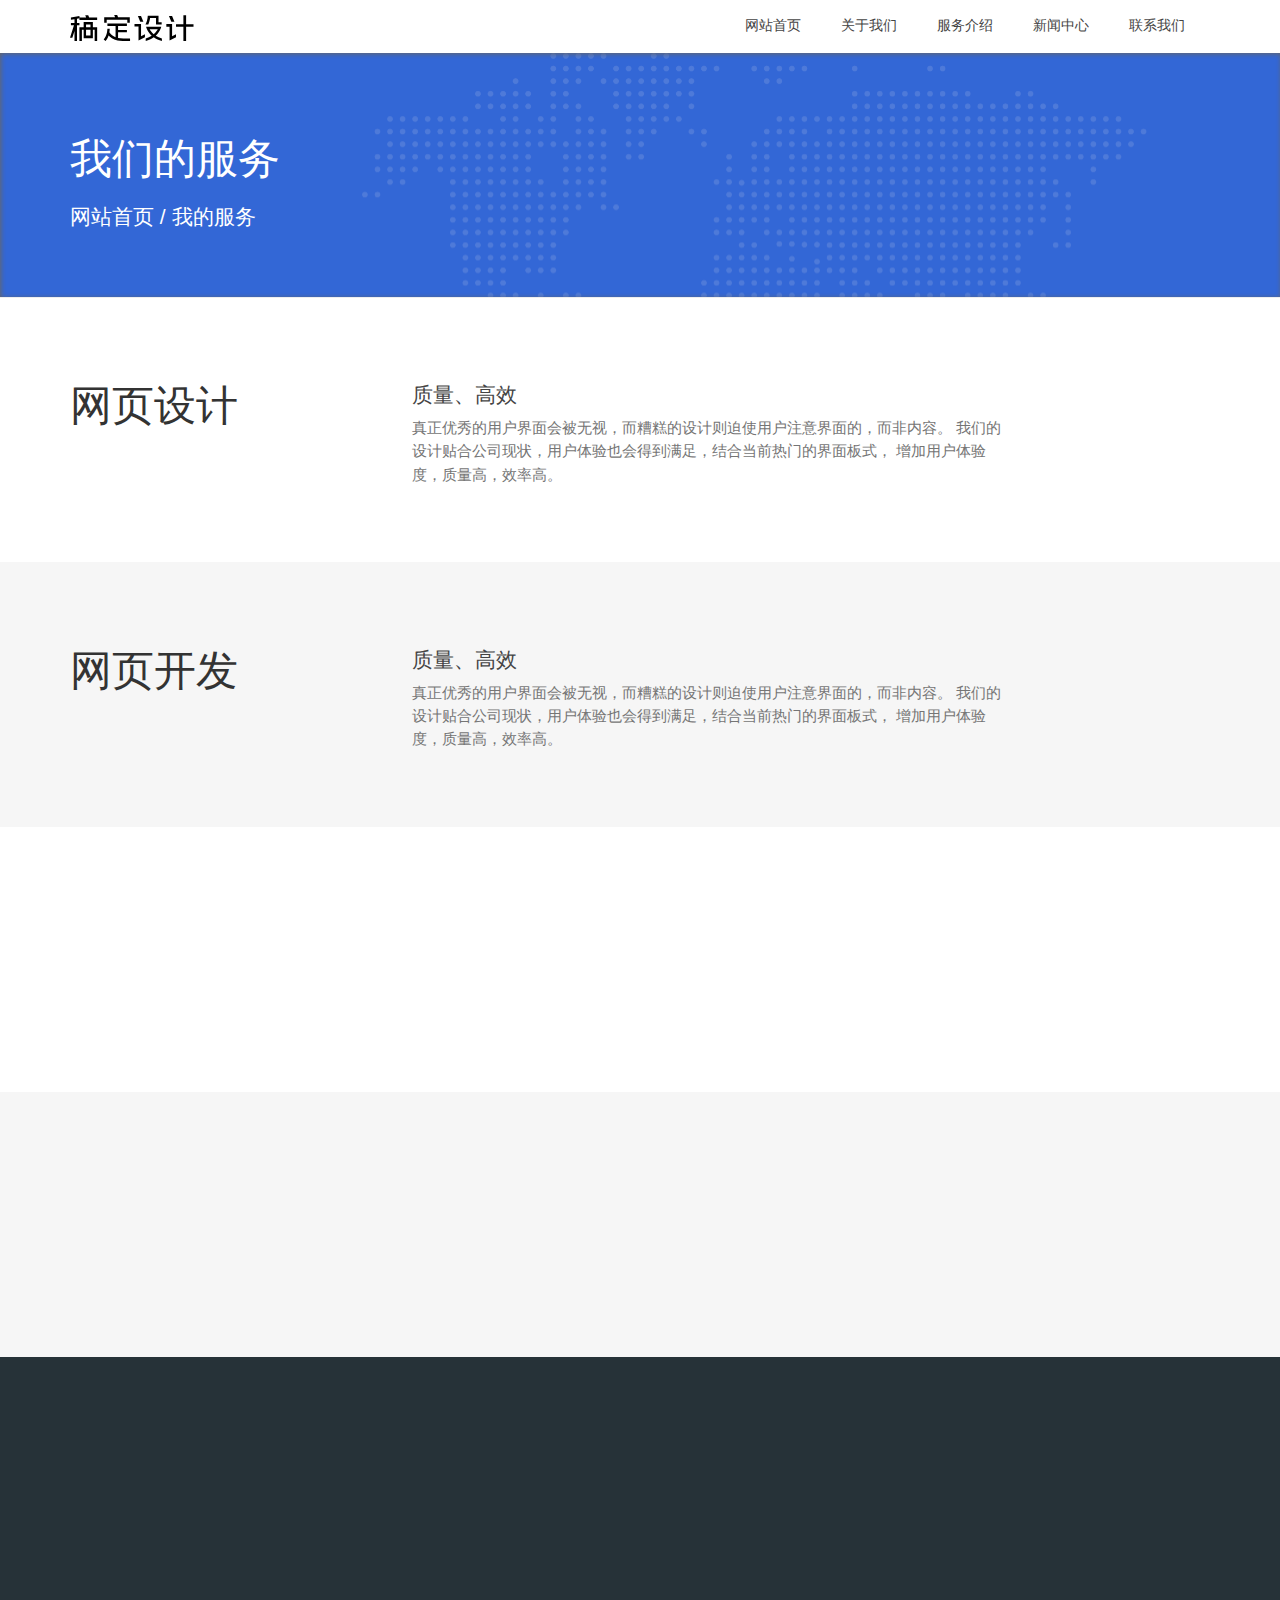
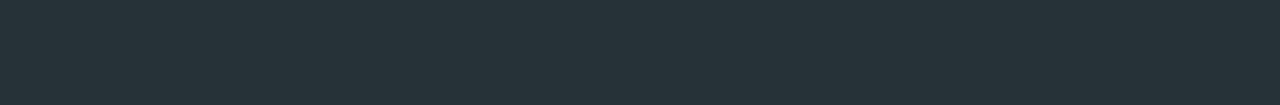
<file: services.html>
<!DOCTYPE html>
<html lang="en">
<head>
  <meta charset="UTF-8">
  <meta http-equiv="X-UA-Compatible" content="IE=edge">
  <meta name="viewport" content="width=device-width, initial-scale=1.0">
  <title>服务介绍</title>
  <!-- 引入bootstrap -->
  <link rel="stylesheet" href="./assets/css/bootstrap.min.css" />

  <!-- 引入animate.css 动画效果 -->
  <link rel="stylesheet" href="./assets/css/animate.min.css" />

  <!-- 重置样式 -->
  <link rel="stylesheet" href="./assets/css/reset.css" />

  <!-- 公共样式 引入的是一个 less文件 -->
  <link rel="stylesheet/less" href="./assets/css/common.less" />

  <!-- 首页样式 -->
  <link rel="stylesheet/less" href="./assets/css/index.less" />
</head>
<body>
  <!-- 头部 -->
  <header class="header navbar navbar-inverse">
    <div class="container">
        <div class="navbar-header">
            <!-- 移动端三条横杠 -->
            <button type="button" class="navbar-toggle collapsed" data-toggle="collapse" data-target="#bs-example-navbar-collapse-1" aria-expanded="false">
                <span class="sr-only">Toggle navigation</span>
                <span class="icon-bar"></span>
                <span class="icon-bar"></span>
                <span class="icon-bar"></span>
            </button>
            <!-- LOGO图片 -->
            <a class="navbar-brand logo wow fadeInUp" href="javascript:void(0)"><img src="./assets/images/logo.svg" alt=""></a>
        </div>

        <div class="collapse navbar-collapse" id="bs-example-navbar-collapse-1">
                <ul class="nav navbar-nav navbar-right">
                    <li><a class="wow fadeInUp" data-wow-delay="0ms" href="index.html">网站首页</a></li>
                    <li><a class="wow fadeInUp" data-wow-delay="100ms" href="about.html">关于我们</a></li>
                    <li><a class="wow fadeInUp" data-wow-delay="200ms" href="services.html">服务介绍</a></li>
                    <li><a class="wow fadeInUp" data-wow-delay="300ms" href="new.html">新闻中心</a></li>
                    <li><a class="wow fadeInUp" data-wow-delay="400ms" href="contact.html">联系我们</a></li>
                </ul>
        </div>
    </div>
  </header>

<!-- page-header -->
<div class="page-header">
    <div class="container">
        <div class="text wow fadeInUp">
            <h1 class="title">我们的服务</h1>
            <a href="index.html">网站首页</a><span>&nbsp;/&nbsp;我的服务</span>
        </div>
    </div>
</div>

<!-- design -->
<div class="design">
    <div class="container">
        <div class="left wow fadeInUp">网页设计</div>
        <div class="right">
            <h2 class="title wow fadeInUp" data-wow-delay="100ms">质量、高效</h2>
            <p class="remark wow fadeInUp" data-wow-delay="200ms">真正优秀的用户界面会被无视，而糟糕的设计则迫使用户注意界面的，而非内容。 我们的设计贴合公司现状，用户体验也会得到满足，结合当前热门的界面板式， 增加用户体验度，质量高，效率高。</p>
        </div>
    </div>
</div>

<div class="designtwo">
    <div class="container">
        <div class="left wow fadeInUp">网页开发</div>
        <div class="right">
            <h2 class="title wow fadeInUp" data-wow-delay="100ms">质量、高效</h2>
            <p class="remark wow fadeInUp" data-wow-delay="200ms">真正优秀的用户界面会被无视，而糟糕的设计则迫使用户注意界面的，而非内容。 我们的设计贴合公司现状，用户体验也会得到满足，结合当前热门的界面板式， 增加用户体验度，质量高，效率高。</p>
        </div>
    </div>
</div>

<div class="design">
    <div class="container">
        <div class="left wow fadeInUp">logo设计</div>
        <div class="right">
            <h2 class="title wow fadeInUp" data-wow-delay="100ms">质量、高效</h2>
            <p class="remark wow fadeInUp" data-wow-delay="200ms">真正优秀的用户界面会被无视，而糟糕的设计则迫使用户注意界面的，而非内容。 我们的设计贴合公司现状，用户体验也会得到满足，结合当前热门的界面板式， 增加用户体验度，质量高，效率高。</p>
        </div>
    </div>
</div>

<div class="designtwo">
    <div class="container">
        <div class="left wow fadeInUp">网络营销</div>
        <div class="right">
            <h2 class="title wow fadeInUp" data-wow-delay="100ms">质量、高效</h2>
            <p class="remark wow fadeInUp" data-wow-delay="200ms">真正优秀的用户界面会被无视，而糟糕的设计则迫使用户注意界面的，而非内容。 我们的设计贴合公司现状，用户体验也会得到满足，结合当前热门的界面板式， 增加用户体验度，质量高，效率高。</p>
        </div>
    </div>
</div>

<!-- footer -->
<footer class="footer">
  <div class="container">
    <div class="bottom">
      <div class="address wow fadeInUp">
        <h4>稿定设计</h4>
        <p class="remark">
          团队有多年丰富的设计经验，了解最新网站体验及交互原则，专注于创意设计实现商业价值最大化
        </p>
      </div>
      <div class="address wow fadeInUp" data-wow-delay="150ms">
        <h4>联系我们</h4>
        <p>
          地址：xx省xx创意产业园<br>

          服务热线：xxx <br>

          邮箱：xxx
        </p>
      </div>
      <div class="address wow fadeInUp" data-wow-delay="300ms">
         <h4>网站链接</h4>
         <ul class="info">
          <li><a href="">网站首页</a></li>
          <li><a href="">关于我们</a></li>
          <li><a href="">服务介绍</a></li>
          <li><a href="">新闻中心</a></li>
          <li><a href="">联系我们</a></li>
         </ul>
      </div>
      <div class="address wow fadeInUp" data-wow-delay="500ms">
        <h4>邮件订阅</h4>
        <p>订阅我们的邮件，<br> 及时发现新服务和优惠</p>
        <div class="input-group">
          <input type="text" class="form-control" placeholder="Your email ID">
          <span class="input-group-btn">
              <button class="btn btn-default" type="button" >发送</button>
          </span>
      </div>
      </div>
    </div>
    
  </div>
  <div class="bottom-text wow rubberBand">
      <p>Copyright © 2020.Company name All rights reserved.</p>
    </div>
</footer>
</body>
</html>
<!-- 引入jquery --> 
<script src="./assets/js/jquery.min.js"></script>

<!-- 引入bootstrap js  -->
<script src="./assets/js/bootstrap.min.js"></script>

<!-- 引入less -->
<script src="./assets/js/less.min.js"></script>

<!-- 引入懒加载插件 -->
<script src="./assets/js/wow.min.js"></script>

<!-- 滚动视觉差插 -->
<script src="./assets/js/parallax.min.js"></script>

<!-- 制作懒加载效果 -->
<script>
  // 实例化懒加载动画效果
  new WOW().init();
</script>
</file>
